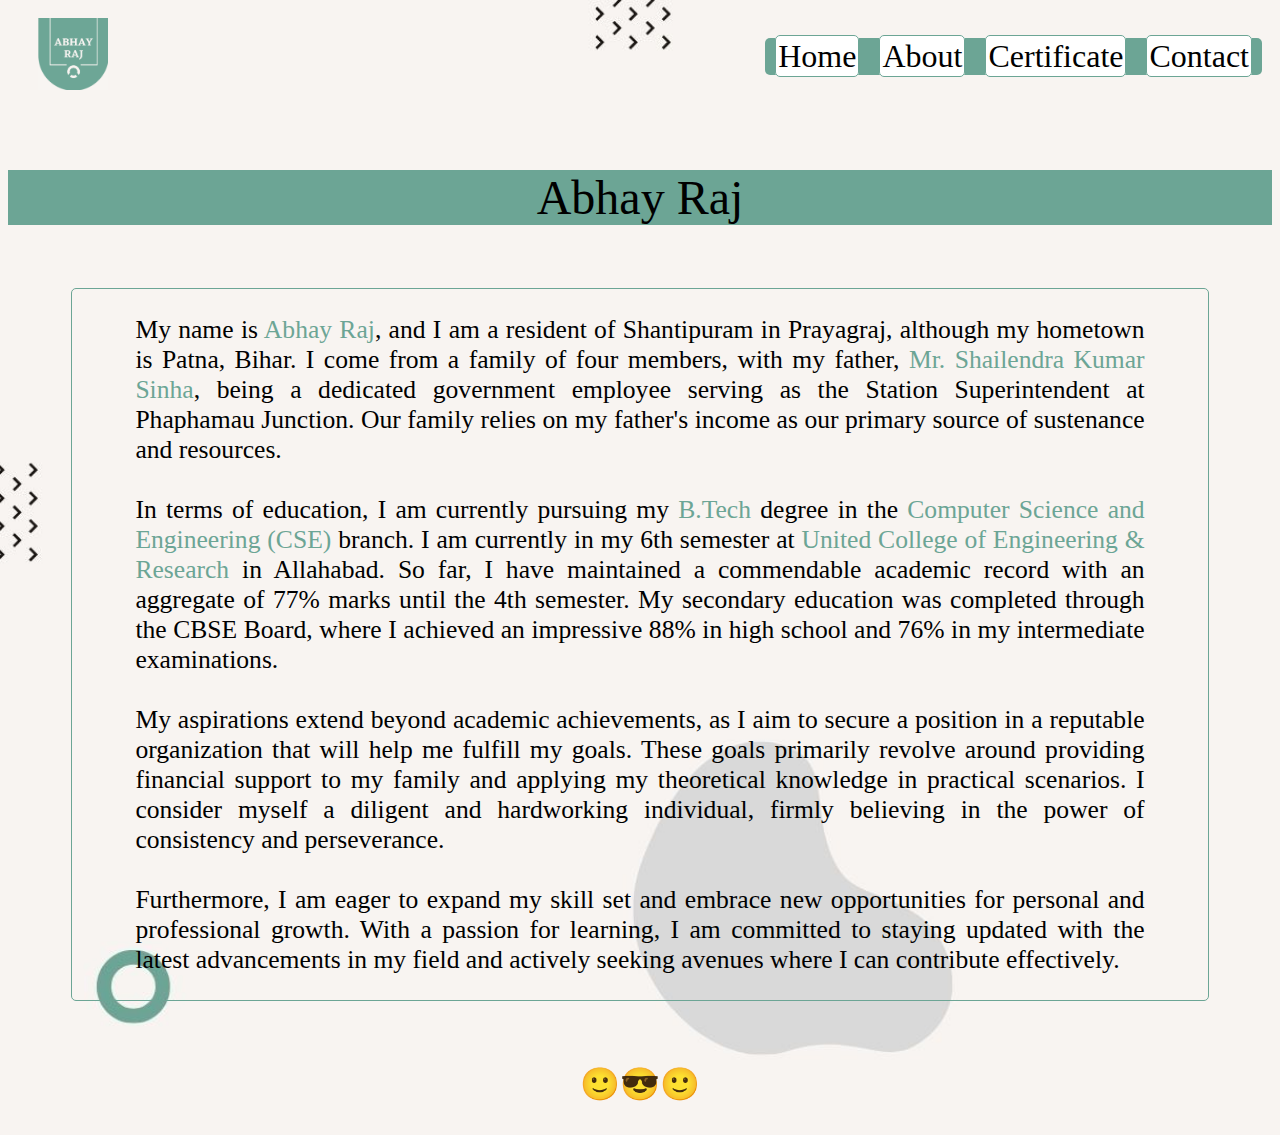
<file: about.htm>
<!DOCTYPE html>
<html>
<head>
	<meta charset="utf-8">
	<meta name="viewport" content="width=device-width, initial-scale=1">
	<link rel="icon" type="image/x-icon" href="./image/logo.png">
	<link rel="stylesheet" type="text/css" href="./style.css">
	<link rel="stylesheet" type="text/css" href="./about-style.css">
	<title>About</title>
</head>
<body>
	<div class="navbar">
		<a href="./index.htm" class="logo-link">
			<img src="./image/logo.png" class="logo">
		</a>
		<nav>
			<ul class="nav-links">
				<li><a href="./index.htm">Home</a></li>
				<li><a href="./about.htm">About</a></li>
				<li><a href="./certificate.htm">Certificate</a></li>
				<li><a href="./contact.htm">Contact</a></li>
			</ul>
		</nav>
	</div>
	<br>
	<p style="text-align: center; font-size: 3rem; background-color: #6CA595;">Abhay Raj</p>
	<div class="block">
		<p>My name is <span>Abhay Raj</span>, and I am a resident of Shantipuram in Prayagraj, although my hometown is Patna, Bihar. I come from a family of four members, with my father, <span>Mr. Shailendra Kumar Sinha</span>, being a dedicated government employee serving as the Station Superintendent at Phaphamau Junction. Our family relies on my father's income as our primary source of sustenance and resources.<br><br>
		In terms of education, I am currently pursuing my <span>B.Tech</span> degree in the <span>Computer Science and Engineering (CSE)</span> branch. I am currently in my 6th semester at <span>United College of Engineering & Research</span> in Allahabad. So far, I have maintained a commendable academic record with an aggregate of 77% marks until the 4th semester. My secondary education was completed through the CBSE Board, where I achieved an impressive 88% in high school and 76% in my intermediate examinations.<br><br>
		My aspirations extend beyond academic achievements, as I aim to secure a position in a reputable organization that will help me fulfill my goals. These goals primarily revolve around providing financial support to my family and applying my theoretical knowledge in practical scenarios. I consider myself a diligent and hardworking individual, firmly believing in the power of consistency and perseverance.<br><br>
		Furthermore, I am eager to expand my skill set and embrace new opportunities for personal and professional growth. With a passion for learning, I am committed to staying updated with the latest advancements in my field and actively seeking avenues where I can contribute effectively.
		</p>
	</div>
	<p style="text-align: center; font-size: 200%;">🙂😎🙂</p>

</body>
</html>
</file>
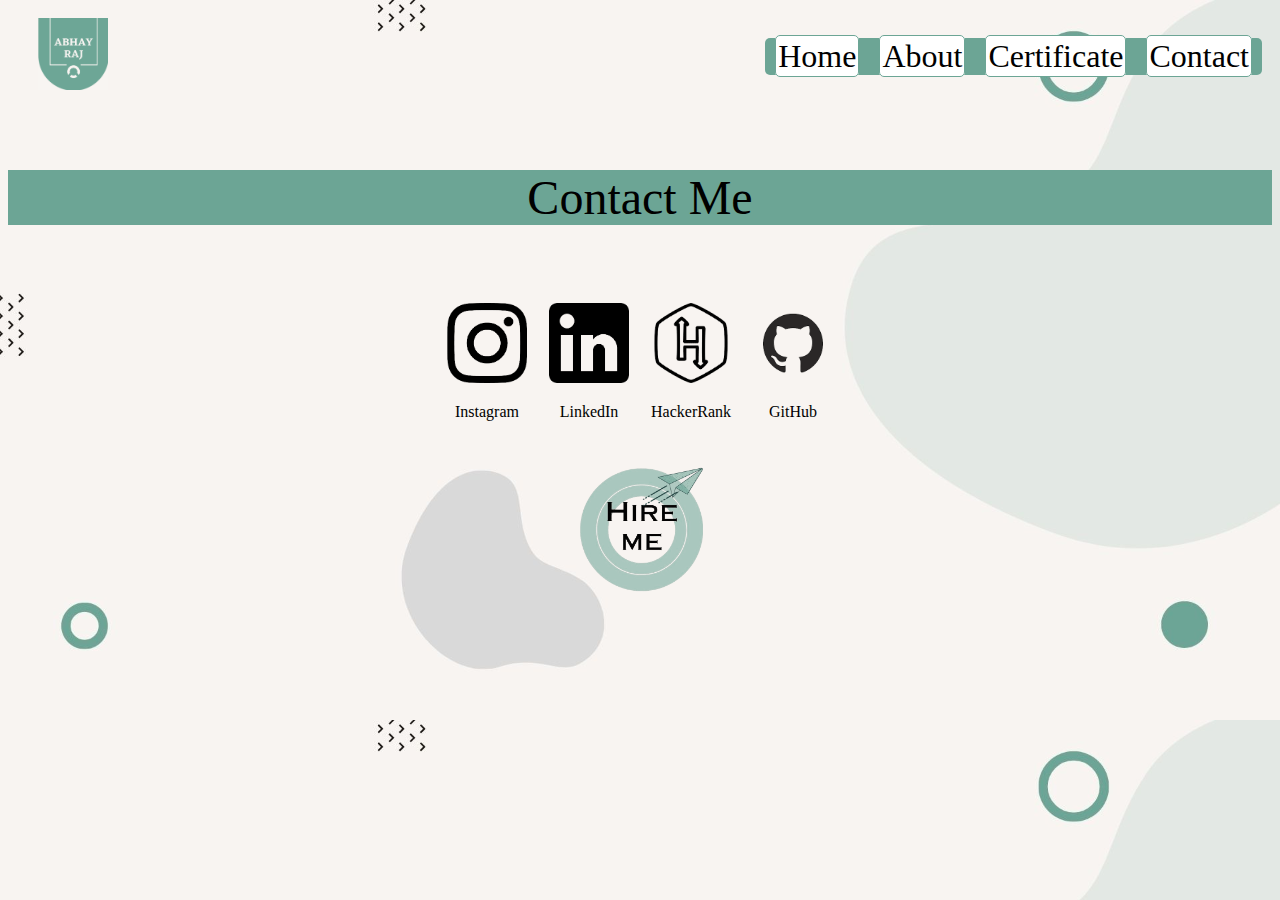
<file: contact.htm>
<!DOCTYPE html>
<html>
<head>
	<meta charset="utf-8">
	<meta name="viewport" content="width=device-width, initial-scale=1">
	<link rel="icon" type="image/x-icon" href="./image/logo.png">
	<link rel="stylesheet" type="text/css" href="./style.css">
	<link rel="stylesheet" type="text/css" href="./contact-style.css">	
	<title>Contact</title>
</head>
<body>
	<div class="navbar">
		<a href="./index.htm" class="logo-link">
			<img src="./image/logo.png" class="logo">
		</a>
		<nav>
			<ul class="nav-links">
				<li><a href="./index.htm">Home</a></li>
				<li><a href="./about.htm">About</a></li>
				<li><a href="./certificate.htm">Certificate</a></li>
				<li><a href="./contact.htm">Contact</a></li>
			</ul>
		</nav>
	</div>
	<br>
	<p style="font-size: 3rem; text-align: center; background-color: #6CA595;">Contact Me</p>
	<br>
	<table class="contact-table">
		<tr>
			<td>
				<a href="https://www.instagram.com/_abhayraj_yadav__/" target="_blank">
					<img src="./image/instagram.png" class="contact-image">
				</a>
				<p class="contact-text">Instagram</p>
			</td>
			<td>
				<a href="https://www.linkedin.com/in/abhay-raj001/" target="_blank">
					<img src="./image/linkedin.png" class="contact-image">
				</a>
				<p class="contact-text">LinkedIn</p>
			</td>
			<td>
				<a href="https://www.hackerrank.com/abhayraj4060?hr_r=1" target="_blank">
					<img src="./image/hackerrank.png" class="contact-image">
				</a>
				<p class="contact-text">HackerRank</p>
			</td>
			<td>
				<a href="https://github.com/Arky001" target="_blank">
					<img src="./image/github.png" class="contact-image">
				</a>
				<p class="contact-text">GitHub</p>
			</td>
		</tr>
	</table>
	<br>
	<div class="hire">
  		<a href="mailto:abhayraj4060@gmail.com.com?subject = We want to hire you&amp; authuser=0" target="_blank">
    		<img src="./image/fly.png" class="contact-image">
  		</a>
	</div>
	
</body>
</html>
</file>
<file: style.css>
body {
  background-image: url('./image/wall.jpg');
  background-repeat: repeat-y;
  background-size: cover;
}
.navbar {
  display: flex;
  align-items: center;
  justify-content: space-between;
  padding: 10px;
}
.logo-link {
  text-decoration: none;
}
.logo {
  width: 70px;
  height: auto;
  margin-left: 20px;
}
.nav-links {
  display: flex;
  background: #6CA595;
  border-radius: 5px;
}
.nav-links a {
  font-size: 2rem;
  background: white;
  border: 1px solid #6CA595;
  border-radius: 5px;
  padding: 2px;
  text-decoration: none;
  margin-left: 10px;
  color: black;
  transition: color 0.3s ease;
}
.nav-links a:hover {
  color: #6CA595;
}
nav ul {
  list-style-type: none;
  margin: 0;
  padding: 0;
}
nav ul li {
  display: inline-block;
  margin-right: 10px;
}
nav ul li a {
  text-decoration: none;
  color: black;
}
/* Media Query for smaller screens */
@media (max-width: 768px) {
  .logo {
    width: 50px; /* Adjust the logo width for smaller screens */
  }
  .nav-links a {
    font-size: 1.5rem; /* Adjust the font size for smaller screens */
  }
}
</file>
<file: about-style.css>
.block {
	border: 1px solid #6CA595;
	border-radius: 5px;
	font-size: 160%;
	text-align: justify;
	padding-left: 5%;
	padding-right: 5%;
	margin: 5%;
}
.block span {
	color: #6CA595;
}
</file>
<file: contact-style.css>
.contact-table {
	margin: 0 auto;
}
.contact-table td {
	padding: 10px;
	text-align: center;
}
.contact-image {
	width: 5rem; /* Adjust the image width as needed */
	height: 5rem; /* Adjust the image height as needed */
}
.contact-text {
	text-align: center;
	font-size: 1rem;
	margin-top: 1rem;
}
.hire {
	position: relative;
	width: 100%; /* Set the width to 100% */
	height: auto; /* Set the height to auto */
	background-image: url('./image/hire.png');
	background-repeat: no-repeat;
	background-position: center; 
	background-size: contain; /* Adjust the background size as needed */
	display: flex;
	justify-content: flex-end;
	align-items: flex-start;
	margin-bottom: 1rem; /* Adjust the margin as needed */
	padding-top: 10%; /* Adjust the padding to set the image size */
}
.hire img {
	position: absolute;
	top: 0;
	left: 50%;
	width: 5%; /* Adjust the image size as needed */
	height: auto;
	transition: transform 0.8s ease; /* Add transition to the contact-image */
}
.hire:hover img {
	transform: translate(10px, -5px); /* Move the contact-image a little bit to the left on hover */
}
</file>
